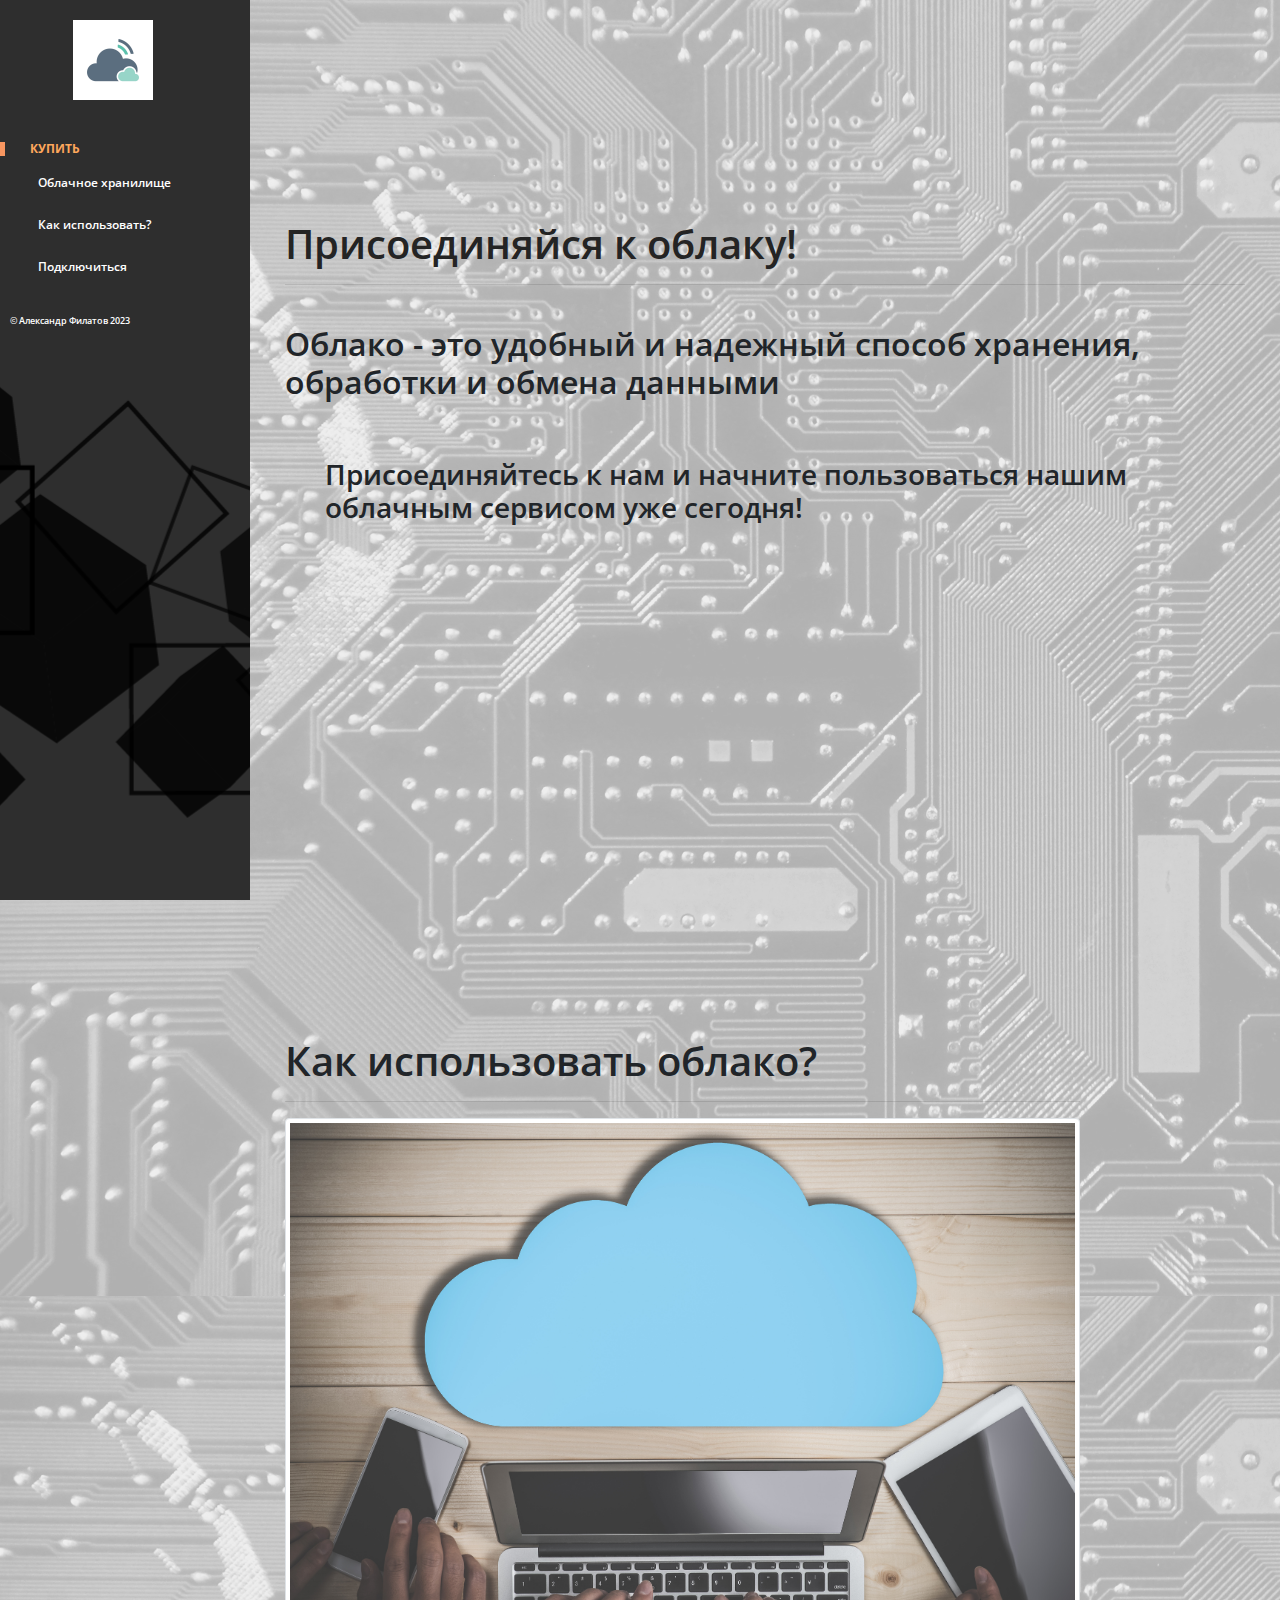
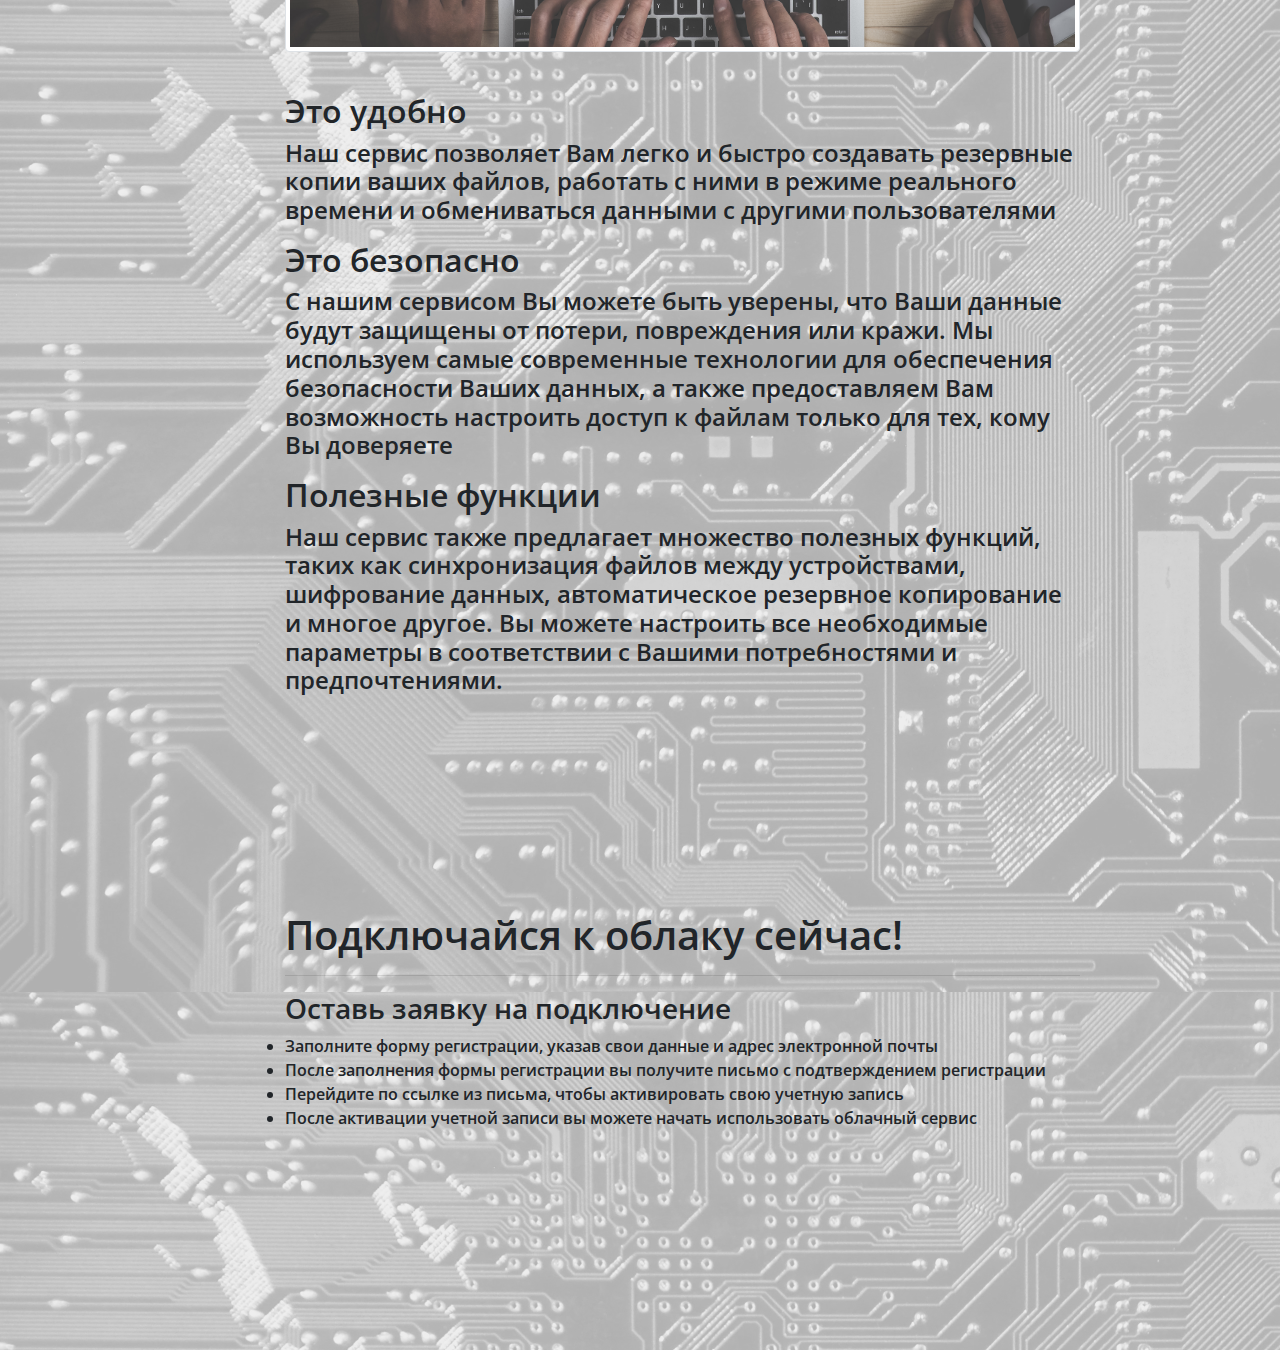
<file: Second/buy.html>
<!DOCTYPE html>
<html lang="ru">

<head>

    <meta charset="utf-8">
    <meta http-equiv="X-UA-Compatible" content="IE=edge">
    <meta name="viewport" content="width=device-width, shrink-to-fit=no, initial-scale=1">
    <meta name="description" content="">
    <meta name="author" content="">
    <link rel="shortcut icon" href="./favicon.ico" type="image/x-icon">
    <link rel="icon" href="./favicon.ico" type="image/x-icon">
    <title>Магазин</title>

    <link href="https://fonts.googleapis.com/css?family=Open+Sans:400,600,700" rel="stylesheet">

    <!-- Bootstrap Core CSS -->
    <link href="css/bootstrap.css" rel="stylesheet">
    
    <!-- Syntax Hightlighter CSS -->
    <link href="css/prism.css" rel="stylesheet">
  
    <!-- Custom CSS -->
    <link href="css/style.css" rel="stylesheet">

    <!-- HTML5 Shim and Respond.js IE8 support of HTML5 elements and media queries -->
    <!-- WARNING: Respond.js doesn't work if you view the page via file:// -->
    <!--[if lt IE 9]>
        <script src="https://oss.maxcdn.com/libs/html5shiv/3.7.0/html5shiv.js"></script>
        <script src="https://oss.maxcdn.com/libs/respond.js/1.4.2/respond.min.js"></script>
    <![endif]-->

</head>

<body>
    <div id="wrapper" class="toggled">
        <!-- Sidebar -->
        <div id="sidebar-wrapper">
            <ul class="sidebar-nav">
                <li class="sidebar-brand">
                    <a href="#" class="logo">
                        <img src="images/logo.png" alt="logo" />
                    </a>
                </li>
                <li><h3>Купить</h3></li>
                <li>
                    <a href="#introduction" class="cur">Облачное хранилище</a>
                </li>
                <li>
                    <a href="#what">Как использовать?</a>
                </li>
                <li>
                    <a href="#feature">Подключиться</a>
                </li>
               
               
                
                
                
            </ul>

            <span class="copy">&copy; Александр Филатов 2023</span>
        </div>
        <!-- Боковое меню -->

        <!-- Основной контент -->
        <div id="page-content-wrapper">
            <div class="container-fluid">
                <!-- IГлавная -->
                <section class="row" id="introduction">
                    <div class="col-lg-12">
                        <h1 class="title"> Присоединяйся к облаку!</h1>
                        <hr/>
                        <br />
                        
                        <h2>Облако - это удобный и надежный способ хранения, обработки и обмена данными</h2>
                        
                        <br>
                        <br>
                        <ul>
                            <h3>
                              Присоединяйтесь к нам и начните пользоваться нашим облачным сервисом уже сегодня!
                            </h3>
                            <br /><br /><br /><br /><br /><br /><br /><br /><br /><br /><br /><br />
                        </ul>
                    </div>
                </section>
                <!-- END -->

                <!-- Что -->
                <section class="row" id="what">
                    <div class="col-lg-10">
                        <h1>Как использовать облако?</h1>
                        <hr />
                        <img src="./images/banner.jpg" alt="banner" class="img-thumbnail" />
                        <br /><br />
                        <article>
                          <p>
                            <h2>Это удобно</h2>
                            
                            <h4> Наш сервис позволяет Вам легко и быстро создавать резервные копии ваших файлов, работать с ними в режиме реального времени и обмениваться данными с другими пользователями
                            </h4>
                            </p>
                            <p>
                              <h2>Это безопасно</h2>
                              <h4>
                              С нашим сервисом Вы можете быть уверены, что Ваши данные будут защищены от потери, повреждения или кражи. Мы используем самые современные технологии для обеспечения безопасности Ваших данных, а также предоставляем Вам возможность настроить доступ к файлам только для тех, кому Вы доверяете
                              </h4>
                            </p>
                           
                            <p>
                                <h2>Полезные функции</h2>
                                <h4>
                                Наш сервис также предлагает множество полезных функций, таких как синхронизация файлов между устройствами, шифрование данных, автоматическое резервное копирование и многое другое. Вы можете настроить все необходимые параметры в соответствии с Вашими потребностями и предпочтениями.
                              </h4>
                              </p>
                        </article>
                    </div>
                </section>
                <!-- END -->

                <!-- Подключиться -->
                <section class="row" id="feature">
                    <div class="col-lg-10">
                        <h1>Подключайся к облаку сейчас!</h1>
                        <hr />
                        <h3>Оставь заявку на подключение</h3>
                        <u2 class="styled">
                            <li>
                              Заполните форму регистрации, указав свои данные и адрес электронной почты
                            </li>
                            <li>
                              После заполнения формы регистрации вы получите письмо с подтверждением регистрации
                            </li>
                            <li>
                              Перейдите по ссылке из письма, чтобы активировать свою учетную запись
                            </li>
                            <li>
                              После активации учетной записи вы можете начать использовать облачный сервис
                            </li>
                            
                        </u2>
                        
                    </div>
                </section>
                <!-- END -->

       

    </div>
    <!-- /#wrapper -->

    <!-- jQuery -->
    <script src="js/jquery.js"></script>
  
    <!-- Syntax Highligher -->
    <script src="js/prism.js"></script>

    <!-- Bootstrap Core JavaScript -->
    <script src="js/bootstrap.bundle.js"></script>

    <!-- Jquery scrollTo -->
    <script src="js/jquery.nav.js"></script>

    <!-- Menu Toggle Script -->
    <script>
        $(document).ready(function() {
        	$('#sidebar-wrapper .sidebar-nav').onePageNav();
        });
    </script>

</body>

</html>
</file>
<file: Second/css/prism.css>
/* PrismJS 1.15.0
https://prismjs.com/download.html#themes=prism-tomorrow&languages=markup+css+clike+javascript&plugins=line-numbers */
/**
 * prism.js tomorrow night eighties for JavaScript, CoffeeScript, CSS and HTML
 * Based on https://github.com/chriskempson/tomorrow-theme
 * @author Rose Pritchard
 */

code[class*="language-"],
pre[class*="language-"] {
	color: #ccc;
	background: none;
	font-family: Consolas, Monaco, 'Andale Mono', 'Ubuntu Mono', monospace;
	text-align: left;
	white-space: pre;
	word-spacing: normal;
	word-break: normal;
	word-wrap: normal;
	line-height: 1.5;

	-moz-tab-size: 4;
	-o-tab-size: 4;
	tab-size: 4;

	-webkit-hyphens: none;
	-moz-hyphens: none;
	-ms-hyphens: none;
	hyphens: none;

}

/* Code blocks */
pre[class*="language-"] {
	padding: 1em;
	margin: .5em 0;
	overflow: auto;
}

:not(pre) > code[class*="language-"],
pre[class*="language-"] {
	background: #2d2d2d;
}

/* Inline code */
:not(pre) > code[class*="language-"] {
	padding: .1em;
	border-radius: .3em;
	white-space: normal;
}

.token.comment,
.token.block-comment,
.token.prolog,
.token.doctype,
.token.cdata {
	color: #999;
}

.token.punctuation {
	color: #ccc;
}

.token.tag,
.token.attr-name,
.token.namespace,
.token.deleted {
	color: #e2777a;
}

.token.function-name {
	color: #6196cc;
}

.token.boolean,
.token.number,
.token.function {
	color: #f08d49;
}

.token.property,
.token.class-name,
.token.constant,
.token.symbol {
	color: #f8c555;
}

.token.selector,
.token.important,
.token.atrule,
.token.keyword,
.token.builtin {
	color: #cc99cd;
}

.token.string,
.token.char,
.token.attr-value,
.token.regex,
.token.variable {
	color: #7ec699;
}

.token.operator,
.token.entity,
.token.url {
	color: #67cdcc;
}

.token.important,
.token.bold {
	font-weight: bold;
}
.token.italic {
	font-style: italic;
}

.token.entity {
	cursor: help;
}

.token.inserted {
	color: green;
}

pre[class*="language-"].line-numbers {
	position: relative;
	padding-left: 3.8em;
	counter-reset: linenumber;
}

pre[class*="language-"].line-numbers > code {
	position: relative;
	white-space: inherit;
}

.line-numbers .line-numbers-rows {
	position: absolute;
	pointer-events: none;
	top: 0;
	font-size: 100%;
	left: -3.8em;
	width: 3em; /* works for line-numbers below 1000 lines */
	letter-spacing: -1px;
	border-right: 1px solid #999;

	-webkit-user-select: none;
	-moz-user-select: none;
	-ms-user-select: none;
	user-select: none;

}

	.line-numbers-rows > span {
		pointer-events: none;
		display: block;
		counter-increment: linenumber;
	}

		.line-numbers-rows > span:before {
			content: counter(linenumber);
			color: #999;
			display: block;
			padding-right: 0.8em;
			text-align: right;
		}
</file>
<file: Second/css/style.css>
/*!
 * Start Bootstrap - Simple Sidebar (http://startbootstrap.com/)
 * Copyright 2013-2016 Start Bootstrap
 * Licensed under MIT (https://github.com/BlackrockDigital/startbootstrap/blob/gh-pages/LICENSE)
 */

 body {
    overflow-x: hidden;
    font-family: 'Open Sans', sans-serif;
    font-weight: 600;
    background-color: #e9e9e9;
    background-image: url(body.png);
    position:absolute;
    margin:auto;
    
 }

 .h1, .h2, .h3, .h4, .h5, .h6, h1, h2, h3, h4, h5, h6{
     font-family: 'Open Sans', sans-serif;
     font-weight: 600;
 }

a{
    color: #f88c2d;
}
a:hover{
    color: #ea740d;
}
/* Toggle Styles */

@font-face {
  font-family: 'Glyphicons Halflings';
  src: url(../fonts/glyphicons-halflings-regular.eot);
  src: url(../fonts/glyphicons-halflings-regular.eot?#iefix) format('embedded-opentype'), url(../fonts/glyphicons-halflings-regular.woff2) format('woff2'), url(../fonts/glyphicons-halflings-regular.woff) format('woff'), url(../fonts/glyphicons-halflings-regular.ttf) format('truetype'), url(../fonts/glyphicons-halflings-regular.svg#glyphicons_halflingsregular) format('svg')
}

.glyphicon {
  position: relative;
  top: 1px;
  display: inline-block;
  font-family: 'Glyphicons Halflings';
  font-style: normal;
  font-weight: 400;
  line-height: 1;
  -webkit-font-smoothing: antialiased;
  -moz-osx-font-smoothing: grayscale
}

.glyphicon-asterisk:before {
  content: "\002a"
}

.glyphicon-plus:before {
  content: "\002b"
}

.glyphicon-eur:before,
.glyphicon-euro:before {
  content: "\20ac"
}

.glyphicon-minus:before {
  content: "\2212"
}

.glyphicon-cloud:before {
  content: "\2601"
}

.glyphicon-envelope:before {
  content: "\2709"
}

.glyphicon-pencil:before {
  content: "\270f"
}

.glyphicon-glass:before {
  content: "\e001"
}

.glyphicon-music:before {
  content: "\e002"
}

.glyphicon-search:before {
  content: "\e003"
}

.glyphicon-heart:before {
  content: "\e005"
}

.glyphicon-star:before {
  content: "\e006"
}

.glyphicon-star-empty:before {
  content: "\e007"
}

.glyphicon-user:before {
  content: "\e008"
}

.glyphicon-film:before {
  content: "\e009"
}

.glyphicon-th-large:before {
  content: "\e010"
}

.glyphicon-th:before {
  content: "\e011"
}

.glyphicon-th-list:before {
  content: "\e012"
}

.glyphicon-ok:before {
  content: "\e013"
}

.glyphicon-remove:before {
  content: "\e014"
}

.glyphicon-zoom-in:before {
  content: "\e015"
}

.glyphicon-zoom-out:before {
  content: "\e016"
}

.glyphicon-off:before {
  content: "\e017"
}

.glyphicon-signal:before {
  content: "\e018"
}

.glyphicon-cog:before {
  content: "\e019"
}

.glyphicon-trash:before {
  content: "\e020"
}

.glyphicon-home:before {
  content: "\e021"
}

.glyphicon-file:before {
  content: "\e022"
}

.glyphicon-time:before {
  content: "\e023"
}

.glyphicon-road:before {
  content: "\e024"
}

.glyphicon-download-alt:before {
  content: "\e025"
}

.glyphicon-download:before {
  content: "\e026"
}

.glyphicon-upload:before {
  content: "\e027"
}

.glyphicon-inbox:before {
  content: "\e028"
}

.glyphicon-play-circle:before {
  content: "\e029"
}

.glyphicon-repeat:before {
  content: "\e030"
}

.glyphicon-refresh:before {
  content: "\e031"
}

.glyphicon-list-alt:before {
  content: "\e032"
}

.glyphicon-lock:before {
  content: "\e033"
}

.glyphicon-flag:before {
  content: "\e034"
}

.glyphicon-headphones:before {
  content: "\e035"
}

.glyphicon-volume-off:before {
  content: "\e036"
}

.glyphicon-volume-down:before {
  content: "\e037"
}

.glyphicon-volume-up:before {
  content: "\e038"
}

.glyphicon-qrcode:before {
  content: "\e039"
}

.glyphicon-barcode:before {
  content: "\e040"
}

.glyphicon-tag:before {
  content: "\e041"
}

.glyphicon-tags:before {
  content: "\e042"
}

.glyphicon-book:before {
  content: "\e043"
}

.glyphicon-bookmark:before {
  content: "\e044"
}

.glyphicon-print:before {
  content: "\e045"
}

.glyphicon-camera:before {
  content: "\e046"
}

.glyphicon-font:before {
  content: "\e047"
}

.glyphicon-bold:before {
  content: "\e048"
}

.glyphicon-italic:before {
  content: "\e049"
}

.glyphicon-text-height:before {
  content: "\e050"
}

.glyphicon-text-width:before {
  content: "\e051"
}

.glyphicon-align-left:before {
  content: "\e052"
}

.glyphicon-align-center:before {
  content: "\e053"
}

.glyphicon-align-right:before {
  content: "\e054"
}

.glyphicon-align-justify:before {
  content: "\e055"
}

.glyphicon-list:before {
  content: "\e056"
}

.glyphicon-indent-left:before {
  content: "\e057"
}

.glyphicon-indent-right:before {
  content: "\e058"
}

.glyphicon-facetime-video:before {
  content: "\e059"
}

.glyphicon-picture:before {
  content: "\e060"
}

.glyphicon-map-marker:before {
  content: "\e062"
}

.glyphicon-adjust:before {
  content: "\e063"
}

.glyphicon-tint:before {
  content: "\e064"
}

.glyphicon-edit:before {
  content: "\e065"
}

.glyphicon-share:before {
  content: "\e066"
}

.glyphicon-check:before {
  content: "\e067"
}

.glyphicon-move:before {
  content: "\e068"
}

.glyphicon-step-backward:before {
  content: "\e069"
}

.glyphicon-fast-backward:before {
  content: "\e070"
}

.glyphicon-backward:before {
  content: "\e071"
}

.glyphicon-play:before {
  content: "\e072"
}

.glyphicon-pause:before {
  content: "\e073"
}

.glyphicon-stop:before {
  content: "\e074"
}

.glyphicon-forward:before {
  content: "\e075"
}

.glyphicon-fast-forward:before {
  content: "\e076"
}

.glyphicon-step-forward:before {
  content: "\e077"
}

.glyphicon-eject:before {
  content: "\e078"
}

.glyphicon-chevron-left:before {
  content: "\e079"
}

.glyphicon-chevron-right:before {
  content: "\e080"
}

.glyphicon-plus-sign:before {
  content: "\e081"
}

.glyphicon-minus-sign:before {
  content: "\e082"
}

.glyphicon-remove-sign:before {
  content: "\e083"
}

.glyphicon-ok-sign:before {
  content: "\e084"
}

.glyphicon-question-sign:before {
  content: "\e085"
}

.glyphicon-info-sign:before {
  content: "\e086"
}

.glyphicon-screenshot:before {
  content: "\e087"
}

.glyphicon-remove-circle:before {
  content: "\e088"
}

.glyphicon-ok-circle:before {
  content: "\e089"
}

.glyphicon-ban-circle:before {
  content: "\e090"
}

.glyphicon-arrow-left:before {
  content: "\e091"
}

.glyphicon-arrow-right:before {
  content: "\e092"
}

.glyphicon-arrow-up:before {
  content: "\e093"
}

.glyphicon-arrow-down:before {
  content: "\e094"
}

.glyphicon-share-alt:before {
  content: "\e095"
}

.glyphicon-resize-full:before {
  content: "\e096"
}

.glyphicon-resize-small:before {
  content: "\e097"
}

.glyphicon-exclamation-sign:before {
  content: "\e101"
}

.glyphicon-gift:before {
  content: "\e102"
}

.glyphicon-leaf:before {
  content: "\e103"
}

.glyphicon-fire:before {
  content: "\e104"
}

.glyphicon-eye-open:before {
  content: "\e105"
}

.glyphicon-eye-close:before {
  content: "\e106"
}

.glyphicon-warning-sign:before {
  content: "\e107"
}

.glyphicon-plane:before {
  content: "\e108"
}

.glyphicon-calendar:before {
  content: "\e109"
}

.glyphicon-random:before {
  content: "\e110"
}

.glyphicon-comment:before {
  content: "\e111"
}

.glyphicon-magnet:before {
  content: "\e112"
}

.glyphicon-chevron-up:before {
  content: "\e113"
}

.glyphicon-chevron-down:before {
  content: "\e114"
}

.glyphicon-retweet:before {
  content: "\e115"
}

.glyphicon-shopping-cart:before {
  content: "\e116"
}

.glyphicon-folder-close:before {
  content: "\e117"
}

.glyphicon-folder-open:before {
  content: "\e118"
}

.glyphicon-resize-vertical:before {
  content: "\e119"
}

.glyphicon-resize-horizontal:before {
  content: "\e120"
}

.glyphicon-hdd:before {
  content: "\e121"
}

.glyphicon-bullhorn:before {
  content: "\e122"
}

.glyphicon-bell:before {
  content: "\e123"
}

.glyphicon-certificate:before {
  content: "\e124"
}

.glyphicon-thumbs-up:before {
  content: "\e125"
}

.glyphicon-thumbs-down:before {
  content: "\e126"
}

.glyphicon-hand-right:before {
  content: "\e127"
}

.glyphicon-hand-left:before {
  content: "\e128"
}

.glyphicon-hand-up:before {
  content: "\e129"
}

.glyphicon-hand-down:before {
  content: "\e130"
}

.glyphicon-circle-arrow-right:before {
  content: "\e131"
}

.glyphicon-circle-arrow-left:before {
  content: "\e132"
}

.glyphicon-circle-arrow-up:before {
  content: "\e133"
}

.glyphicon-circle-arrow-down:before {
  content: "\e134"
}

.glyphicon-globe:before {
  content: "\e135"
}

.glyphicon-wrench:before {
  content: "\e136"
}

.glyphicon-tasks:before {
  content: "\e137"
}

.glyphicon-filter:before {
  content: "\e138"
}

.glyphicon-briefcase:before {
  content: "\e139"
}

.glyphicon-fullscreen:before {
  content: "\e140"
}

.glyphicon-dashboard:before {
  content: "\e141"
}

.glyphicon-paperclip:before {
  content: "\e142"
}

.glyphicon-heart-empty:before {
  content: "\e143"
}

.glyphicon-link:before {
  content: "\e144"
}

.glyphicon-phone:before {
  content: "\e145"
}

.glyphicon-pushpin:before {
  content: "\e146"
}

.glyphicon-usd:before {
  content: "\e148"
}

.glyphicon-gbp:before {
  content: "\e149"
}

.glyphicon-sort:before {
  content: "\e150"
}

.glyphicon-sort-by-alphabet:before {
  content: "\e151"
}

.glyphicon-sort-by-alphabet-alt:before {
  content: "\e152"
}

.glyphicon-sort-by-order:before {
  content: "\e153"
}

.glyphicon-sort-by-order-alt:before {
  content: "\e154"
}

.glyphicon-sort-by-attributes:before {
  content: "\e155"
}

.glyphicon-sort-by-attributes-alt:before {
  content: "\e156"
}

.glyphicon-unchecked:before {
  content: "\e157"
}

.glyphicon-expand:before {
  content: "\e158"
}

.glyphicon-collapse-down:before {
  content: "\e159"
}

.glyphicon-collapse-up:before {
  content: "\e160"
}

.glyphicon-log-in:before {
  content: "\e161"
}

.glyphicon-flash:before {
  content: "\e162"
}

.glyphicon-log-out:before {
  content: "\e163"
}

.glyphicon-new-window:before {
  content: "\e164"
}

.glyphicon-record:before {
  content: "\e165"
}

.glyphicon-save:before {
  content: "\e166"
}

.glyphicon-open:before {
  content: "\e167"
}

.glyphicon-saved:before {
  content: "\e168"
}

.glyphicon-import:before {
  content: "\e169"
}

.glyphicon-export:before {
  content: "\e170"
}

.glyphicon-send:before {
  content: "\e171"
}

.glyphicon-floppy-disk:before {
  content: "\e172"
}

.glyphicon-floppy-saved:before {
  content: "\e173"
}

.glyphicon-floppy-remove:before {
  content: "\e174"
}

.glyphicon-floppy-save:before {
  content: "\e175"
}

.glyphicon-floppy-open:before {
  content: "\e176"
}

.glyphicon-credit-card:before {
  content: "\e177"
}

.glyphicon-transfer:before {
  content: "\e178"
}

.glyphicon-cutlery:before {
  content: "\e179"
}

.glyphicon-header:before {
  content: "\e180"
}

.glyphicon-compressed:before {
  content: "\e181"
}

.glyphicon-earphone:before {
  content: "\e182"
}

.glyphicon-phone-alt:before {
  content: "\e183"
}

.glyphicon-tower:before {
  content: "\e184"
}

.glyphicon-stats:before {
  content: "\e185"
}

.glyphicon-sd-video:before {
  content: "\e186"
}

.glyphicon-hd-video:before {
  content: "\e187"
}

.glyphicon-subtitles:before {
  content: "\e188"
}

.glyphicon-sound-stereo:before {
  content: "\e189"
}

.glyphicon-sound-dolby:before {
  content: "\e190"
}

.glyphicon-sound-5-1:before {
  content: "\e191"
}

.glyphicon-sound-6-1:before {
  content: "\e192"
}

.glyphicon-sound-7-1:before {
  content: "\e193"
}

.glyphicon-copyright-mark:before {
  content: "\e194"
}

.glyphicon-registration-mark:before {
  content: "\e195"
}

.glyphicon-cloud-download:before {
  content: "\e197"
}

.glyphicon-cloud-upload:before {
  content: "\e198"
}

.glyphicon-tree-conifer:before {
  content: "\e199"
}

.glyphicon-tree-deciduous:before {
  content: "\e200"
}

.glyphicon-cd:before {
  content: "\e201"
}

.glyphicon-save-file:before {
  content: "\e202"
}

.glyphicon-open-file:before {
  content: "\e203"
}

.glyphicon-level-up:before {
  content: "\e204"
}

.glyphicon-copy:before {
  content: "\e205"
}

.glyphicon-paste:before {
  content: "\e206"
}

.glyphicon-alert:before {
  content: "\e209"
}

.glyphicon-equalizer:before {
  content: "\e210"
}

.glyphicon-king:before {
  content: "\e211"
}

.glyphicon-queen:before {
  content: "\e212"
}

.glyphicon-pawn:before {
  content: "\e213"
}

.glyphicon-bishop:before {
  content: "\e214"
}

.glyphicon-knight:before {
  content: "\e215"
}

.glyphicon-baby-formula:before {
  content: "\e216"
}

.glyphicon-tent:before {
  content: "\26fa"
}

.glyphicon-blackboard:before {
  content: "\e218"
}

.glyphicon-bed:before {
  content: "\e219"
}

.glyphicon-apple:before {
  content: "\f8ff"
}

.glyphicon-erase:before {
  content: "\e221"
}

.glyphicon-hourglass:before {
  content: "\231b"
}

.glyphicon-lamp:before {
  content: "\e223"
}

.glyphicon-duplicate:before {
  content: "\e224"
}

.glyphicon-piggy-bank:before {
  content: "\e225"
}

.glyphicon-scissors:before {
  content: "\e226"
}

.glyphicon-bitcoin:before {
  content: "\e227"
}

.glyphicon-btc:before {
  content: "\e227"
}

.glyphicon-xbt:before {
  content: "\e227"
}

.glyphicon-yen:before {
  content: "\00a5"
}

.glyphicon-jpy:before {
  content: "\00a5"
}

.glyphicon-ruble:before {
  content: "\20bd"
}

.glyphicon-rub:before {
  content: "\20bd"
}

.glyphicon-scale:before {
  content: "\e230"
}

.glyphicon-ice-lolly:before {
  content: "\e231"
}

.glyphicon-ice-lolly-tasted:before {
  content: "\e232"
}

.glyphicon-education:before {
  content: "\e233"
}

.glyphicon-option-horizontal:before {
  content: "\e234"
}

.glyphicon-option-vertical:before {
  content: "\e235"
}

.glyphicon-menu-hamburger:before {
  content: "\e236"
}

.glyphicon-modal-window:before {
  content: "\e237"
}

.glyphicon-oil:before {
  content: "\e238"
}

.glyphicon-grain:before {
  content: "\e239"
}

.glyphicon-sunglasses:before {
  content: "\e240"
}

.glyphicon-text-size:before {
  content: "\e241"
}

.glyphicon-text-color:before {
  content: "\e242"
}

.glyphicon-text-background:before {
  content: "\e243"
}

.glyphicon-object-align-top:before {
  content: "\e244"
}

.glyphicon-object-align-bottom:before {
  content: "\e245"
}

.glyphicon-object-align-horizontal:before {
  content: "\e246"
}

.glyphicon-object-align-left:before {
  content: "\e247"
}

.glyphicon-object-align-vertical:before {
  content: "\e248"
}

.glyphicon-object-align-right:before {
  content: "\e249"
}

.glyphicon-triangle-right:before {
  content: "\e250"
}

.glyphicon-triangle-left:before {
  content: "\e251"
}

.glyphicon-triangle-bottom:before {
  content: "\e252"
}

.glyphicon-triangle-top:before {
  content: "\e253"
}

.glyphicon-console:before {
  content: "\e254"
}

.glyphicon-superscript:before {
  content: "\e255"
}

.glyphicon-subscript:before {
  content: "\e256"
}

.glyphicon-menu-left:before {
  content: "\e257"
}

.glyphicon-menu-right:before {
  content: "\e258"
}

.glyphicon-menu-down:before {
  content: "\e259"
}

.glyphicon-menu-up:before {
  content: "\e260"
}

#wrapper {
    padding-left: 0;
    -webkit-transition: all 0.5s ease;
    -moz-transition: all 0.5s ease;
    -o-transition: all 0.5s ease;
    transition: all 0.5s ease;
}

#wrapper.toggled {
    padding-left: 250px;
}

#sidebar-wrapper {
    z-index: 1000;
    position: fixed;
    left: 250px;
    width: 0;
    height: 100%;
    margin-left: -250px;
    overflow-y: auto;
}

.img-thumbnail {
  width: 800px
}

img {
  margin: auto;
  max-width: auto;
}

#wrapper.toggled #sidebar-wrapper {
    width: 250px;
    background: url('../images/deco.png') 40% 140% no-repeat #2e2e2e
}

#page-content-wrapper {
    width: 100%;
    position: absolute;
    padding: 15px;
}

#page-content-wrapper section{
    margin-top: 200px;
}

#page-content-wrapper .container-fluid section:last-child{
    margin-bottom: 200px;
}

#wrapper.toggled #page-content-wrapper {
    position: absolute;
    margin-right: -250px;
}

/* Sidebar Styles */

.sidebar-nav {
    position: relative;
    top: 0;
    width: 250px;
    margin: 0;
    padding: 0;
    padding-right: 16px;
    list-style: none;
}

.sidebar-nav li {
    line-height: 30px;
}

.sidebar-nav li h3 {
    font-weight: bold;
    text-transform: uppercase;
    margin: 30px 0 10px;
    color: #ffa85c;
    font-size: 12px;
    border-left: 5px solid #f89660;
    padding: 0 0 0 25px;
}
.sidebar-nav li a {
    display: block;
    text-decoration: none;
    color: #FFF;
    text-align: left;
    margin-left: 30px;
    transition: all .3s ease;
    font-size: 12px;
    padding: 2px 8px;
    border-radius: 4px;
}

.sidebar-nav li.current > a{
    background: rgba(255, 255, 255, 0.24) !important;
}

.sidebar-nav li a:hover {
    text-decoration: none;
    background: rgba(80,80,80, 0.05);;
}

.sidebar-nav li a:active,
.sidebar-nav li a:focus {
    text-decoration: none;
}

.sidebar-nav > .sidebar-brand {
    font-size: 18px;
    line-height: 60px;
    margin-bottom: 40px;
}

.sidebar-nav > .sidebar-brand h4{
    font-size: 18px;
    margin-left: 36px;
    color: #FFF;
}

.sidebar-nav > .sidebar-brand a {
    color: #999999;
    padding-top: 20px;
    text-align: center;
    padding-left: 0;
    margin: 0
}
.sidebar-nav > .sidebar-brand a img{
    width: 80px;
}

.sidebar-nav > .sidebar-brand a:hover {
    color: #fff;
    background: none;
}

#sidebar-wrapper .copy{
    margin-top: 20px;
    display: block;
    padding: 10px;
    font-size: 9px;
    color: #fff;
    text-align: left;
}

#wrapper.toggled #sidebar-wrapper {
    width: 250px;
}

@media(min-width:768px) {
    #wrapper {
        padding-left: 0;
    }

    #wrapper.toggled {
        padding-left: 250px;
    }

    #sidebar-wrapper {
        width: 0;
    }

    #page-content-wrapper {
        padding: 20px;
        position: relative;
    }

    #wrapper.toggled #page-content-wrapper {
        position: relative;
        margin-right: 0;
    }
}



/* Content */
#intro{
    margin-top: 150px;
}

.title{
    color: #242424;
}

article p{
    font-size: 14px;
    line-height: 24px;
}

ul li{
    margin-bottom: 8px;
}
ul li h3{
    padding-top: 30px;
}
ul.styled li{
    border-bottom: 1px dotted #dedede;
}

.log{
    font-family: 'Courier New', monospace
}

.big{
    font-size: 28px;
}

.tg  {border-collapse:collapse;border-spacing:0;border-color:#aabcfe;}
.tg td{font-family:Arial, sans-serif;font-size:14px;padding:10px 5px;border-style:solid;border-width:1px;overflow:hidden;word-break:normal;border-color:#cfd4d8;color:#616161;}
.tg th{font-family:Arial, sans-serif;font-size:14px;font-weight:normal;padding:10px 5px;border-style:solid;border-width:1px;overflow:hidden;word-break:normal;border-color:#cfd4d8;color:#039;background-color:#b9defe;}
.tg .tg-yw4l{vertical-align:top}

.part-categories {
  text-align: center;
  margin-top: 30px
}

.part-categories .icon {
  display: block;
  font-size: 36px;
  text-align: center;
  background: #dedede66;
  border-radius: 50%;
  width: 100px;
  height: 100px;
  line-height: 110px;
  margin: 10px auto;
}
.part-categories .row{
  margin: 20px 0
}
.back {
  display: block;
  margin: 40px 24px 20px 36px;
  font-size: 14px
}

.submenu {
  list-style: none
}

.submenu li {
  line-height: 14px;
}

.submenu li a {
  display: block;
  margin-left: 0;
  padding: 3px 10px 3px 20px;
  background: none !important
}


.directory-tree {
  background: #dedede;
  overflow: auto;
  max-height: 700px
}
</file>
